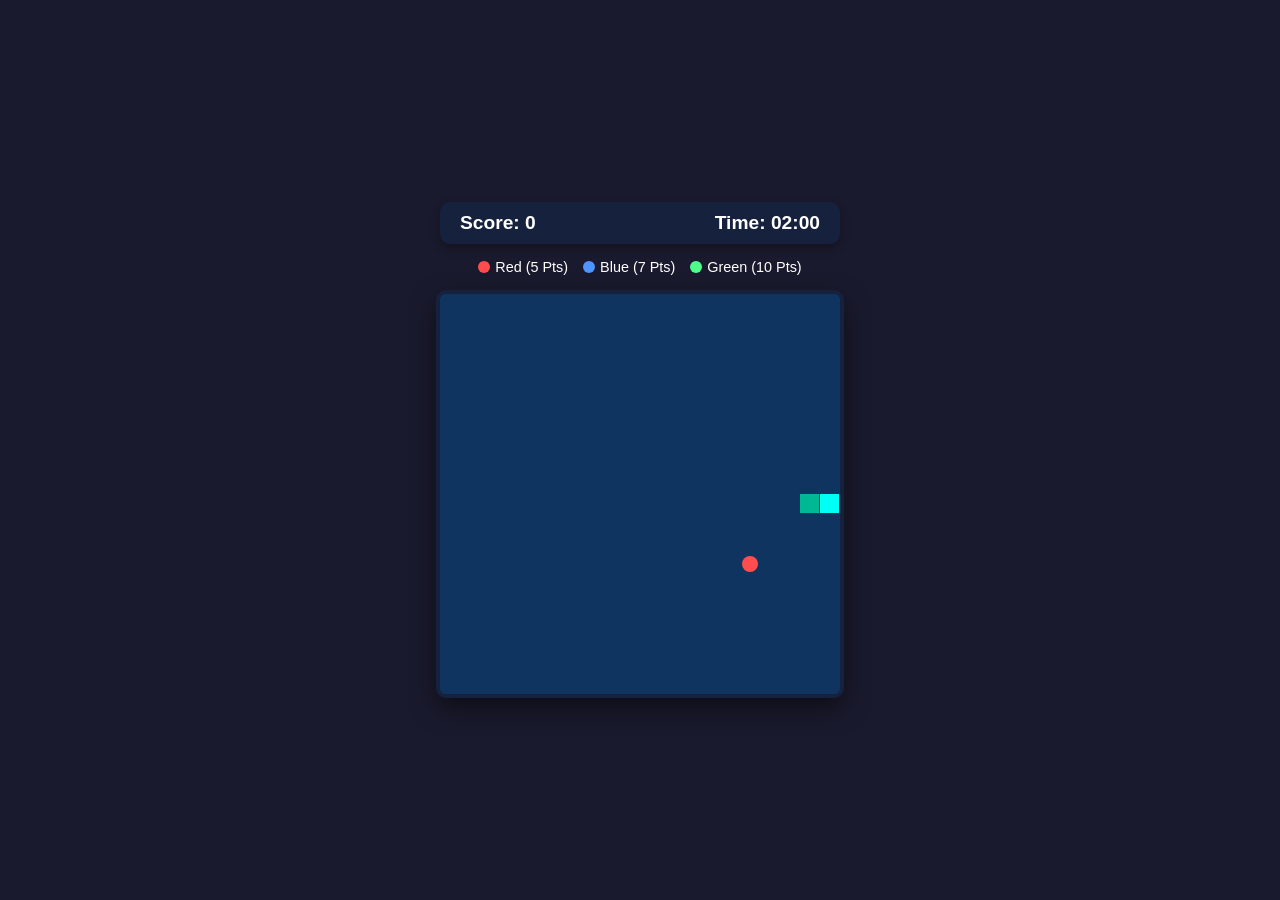
<file: snake.html>
<!DOCTYPE html>
<html lang="en">
<head>
    <meta charset="UTF-8">
    <meta name="viewport" content="width=device-width, initial-scale=1.0, user-scalable=no">
    <title>2-Minute Snake Game</title>
    <style>
        * {
            box-sizing: border-box;
            margin: 0;
            padding: 0;
            font-family: 'Segoe UI', Tahoma, Geneva, Verdana, sans-serif;
            touch-action: none; /* Prevents screen scrolling on touch */
        }

        body {
            background-color: #1a1a2e;
            color: #ffffff;
            display: flex;
            flex-direction: column;
            align-items: center;
            justify-content: center;
            min-height: 100vh;
            overflow: hidden;
        }

        .header {
            display: flex;
            justify-content: space-between;
            width: 90vw;
            max-width: 400px;
            margin-bottom: 15px;
            font-size: 1.2rem;
            font-weight: bold;
            background: #16213e;
            padding: 10px 20px;
            border-radius: 10px;
            box-shadow: 0 4px 10px rgba(0,0,0,0.3);
        }

        .point-legend {
            display: flex;
            gap: 15px;
            margin-bottom: 15px;
            font-size: 0.9rem;
        }

        .dot-info {
            display: flex;
            align-items: center;
            gap: 5px;
        }

        .dot-sample {
            width: 12px;
            height: 12px;
            border-radius: 50%;
        }

        canvas {
            background-color: #0f3460;
            border: 4px solid #16213e;
            border-radius: 10px;
            box-shadow: 0 10px 25px rgba(0,0,0,0.5);
            max-width: 90vw;
            max-height: 90vw;
        }

        /* Game Over Overlay */
        .overlay {
            position: fixed;
            top: 0;
            left: 0;
            width: 100%;
            height: 100%;
            background: rgba(0, 0, 0, 0.85);
            backdrop-filter: blur(5px);
            display: flex;
            flex-direction: column;
            justify-content: center;
            align-items: center;
            opacity: 0;
            pointer-events: none;
            transition: opacity 0.5s ease;
        }

        .overlay.show {
            opacity: 1;
            pointer-events: auto;
        }

        .game-over-title {
            font-size: 2.5rem;
            color: #e94560;
            margin-bottom: 10px;
        }

        .final-score {
            font-size: 1.8rem;
            margin-bottom: 20px;
        }

        .restart-btn {
            padding: 12px 30px;
            font-size: 1.2rem;
            font-weight: bold;
            background-color: #e94560;
            color: white;
            border: none;
            border-radius: 25px;
            cursor: pointer;
            box-shadow: 0 5px 15px rgba(233, 69, 96, 0.4);
            transition: transform 0.2s;
        }

        .restart-btn:hover {
            transform: scale(1.05);
        }
    </style>
</head>
<body>

    <div class="header">
        <div>Score: <span id="score">0</span></div>
        <div>Time: <span id="timer">02:00</span></div>
    </div>

    <div class="point-legend">
        <div class="dot-info">
            <div class="dot-sample" style="background-color: #ff4d4d;"></div> Red (5 Pts)
        </div>
        <div class="dot-info">
            <div class="dot-sample" style="background-color: #4d94ff;"></div> Blue (7 Pts)
        </div>
        <div class="dot-info">
            <div class="dot-sample" style="background-color: #4dff88;"></div> Green (10 Pts)
        </div>
    </div>

    <canvas id="gameCanvas" width="400" height="400"></canvas>

    <div class="overlay" id="overlay">
        <div class="game-over-title">Time's Up!</div>
        <div class="final-score">Your Score: <span id="finalScore">0</span></div>
        <button class="restart-btn" onclick="startGame()">Play Again</button>
    </div>

    <script>
        const canvas = document.getElementById("gameCanvas");
        const ctx = canvas.getContext("2d");

        const scoreEl = document.getElementById("score");
        const timerEl = document.getElementById("timer");
        const overlay = document.getElementById("overlay");
        const finalScoreEl = document.getElementById("finalScore");

        const gridSize = 20;
        const tileCount = canvas.width / gridSize;

        let snake = [];
        let dx = gridSize;
        let dy = 0;

        let dots = [];
        let score = 0;
        let timeRemaining = 120;

        let gameInterval;
        let timerInterval;
        let spawnInterval;

        const dotTypes = [
            { color: '#ff4d4d', points: 5 },
            { color: '#4d94ff', points: 7 },
            { color: '#4dff88', points: 10 }
        ];

        // Keyboard Controls
        window.addEventListener("keydown", changeDirection);

        // Mobile Touch (Swipe) Controls
        let touchStartX = 0;
        let touchStartY = 0;

        window.addEventListener('touchstart', function(e) {
            touchStartX = e.touches[0].clientX;
            touchStartY = e.touches[0].clientY;
        }, false);

        window.addEventListener('touchend', function(e) {
            if (!touchStartX || !touchStartY) return;

            let touchEndX = e.changedTouches[0].clientX;
            let touchEndY = e.changedTouches[0].clientY;

            let diffX = touchEndX - touchStartX;
            let diffY = touchEndY - touchStartY;

            // Sensitivity threshold to avoid small accidental touches
            if (Math.abs(diffX) > 20 || Math.abs(diffY) > 20) {
                if (Math.abs(diffX) > Math.abs(diffY)) {
                    // Horizontal swipe
                    if (diffX > 0 && dx === 0) {
                        dx = gridSize; dy = 0; // Right
                    } else if (diffX < 0 && dx === 0) {
                        dx = -gridSize; dy = 0; // Left
                    }
                } else {
                    // Vertical swipe
                    if (diffY > 0 && dy === 0) {
                        dx = 0; dy = gridSize; // Down
                    } else if (diffY < 0 && dy === 0) {
                        dx = 0; dy = -gridSize; // Up
                    }
                }
            }

            touchStartX = 0;
            touchStartY = 0;
        }, false);

        function changeDirection(e) {
            const keyPressed = e.keyCode;
            const LEFT = 37, UP = 38, RIGHT = 39, DOWN = 40;
            const W = 87, A = 65, S = 83, D = 68;

            if ((keyPressed === LEFT || keyPressed === A) && dx === 0) {
                dx = -gridSize; dy = 0;
            } else if ((keyPressed === UP || keyPressed === W) && dy === 0) {
                dx = 0; dy = -gridSize;
            } else if ((keyPressed === RIGHT || keyPressed === D) && dx === 0) {
                dx = gridSize; dy = 0;
            } else if ((keyPressed === DOWN || keyPressed === S) && dy === 0) {
                dx = 0; dy = gridSize;
            }
        }

        function startGame() {
            snake = [
                { x: 10 * gridSize, y: 10 * gridSize },
                { x: 9 * gridSize, y: 10 * gridSize }
            ];
            dx = gridSize;
            dy = 0;
            score = 0;
            timeRemaining = 120;
            dots = [];
            scoreEl.innerText = score;
            overlay.classList.remove("show");

            spawnDot();

            clearInterval(gameInterval);
            clearInterval(timerInterval);
            clearInterval(spawnInterval);

            gameInterval = setInterval(gameLoop, 100);
            timerInterval = setInterval(updateTimer, 1000);
            spawnInterval = setInterval(spawnDot, 1000);
        }

        function gameLoop() {
            moveSnake();
            checkEat();
            draw();
        }

        function moveSnake() {
            let headX = snake[0].x + dx;
            let headY = snake[0].y + dy;

            if (headX < 0) headX = canvas.width - gridSize;
            else if (headX >= canvas.width) headX = 0;

            if (headY < 0) headY = canvas.height - gridSize;
            else if (headY >= canvas.height) headY = 0;

            const newHead = { x: headX, y: headY };
            snake.unshift(newHead);
            snake.pop();
        }

        function spawnDot() {
            const randomX = Math.floor(Math.random() * tileCount) * gridSize;
            const randomY = Math.floor(Math.random() * tileCount) * gridSize;
            const randomType = dotTypes[Math.floor(Math.random() * dotTypes.length)];

            dots.push({
                x: randomX,
                y: randomY,
                color: randomType.color,
                points: randomType.points
            });
        }

        function checkEat() {
            const head = snake[0];

            for (let i = 0; i < dots.length; i++) {
                if (head.x === dots[i].x && head.y === dots[i].y) {
                    score += dots[i].points;
                    scoreEl.innerText = score;
                    snake.push({ ...snake[snake.length - 1] });
                    dots.splice(i, 1);
                    break;
                }
            }
        }

        function draw() {
            ctx.fillStyle = "#0f3460";
            ctx.fillRect(0, 0, canvas.width, canvas.height);

            dots.forEach(dot => {
                ctx.fillStyle = dot.color;
                ctx.beginPath();
                ctx.arc(dot.x + gridSize / 2, dot.y + gridSize / 2, gridSize / 2 - 2, 0, Math.PI * 2);
                ctx.fill();
            });

            snake.forEach((part, index) => {
                ctx.fillStyle = index === 0 ? "#00fff5" : "#00b894";
                ctx.fillRect(part.x, part.y, gridSize - 1, gridSize - 1);
            });
        }

        function updateTimer() {
            timeRemaining--;

            let minutes = Math.floor(timeRemaining / 60);
            let seconds = timeRemaining % 60;

            minutes = minutes < 10 ? "0" + minutes : minutes;
            seconds = seconds < 10 ? "0" + seconds : seconds;

            timerEl.innerText = `${minutes}:${seconds}`;

            if (timeRemaining <= 0) {
                endGame();
            }
        }

        function endGame() {
            clearInterval(gameInterval);
            clearInterval(timerInterval);
            clearInterval(spawnInterval);

            finalScoreEl.innerText = score;
            overlay.classList.add("show");
        }

        startGame();
    </script>
</body>
</html>
</file>
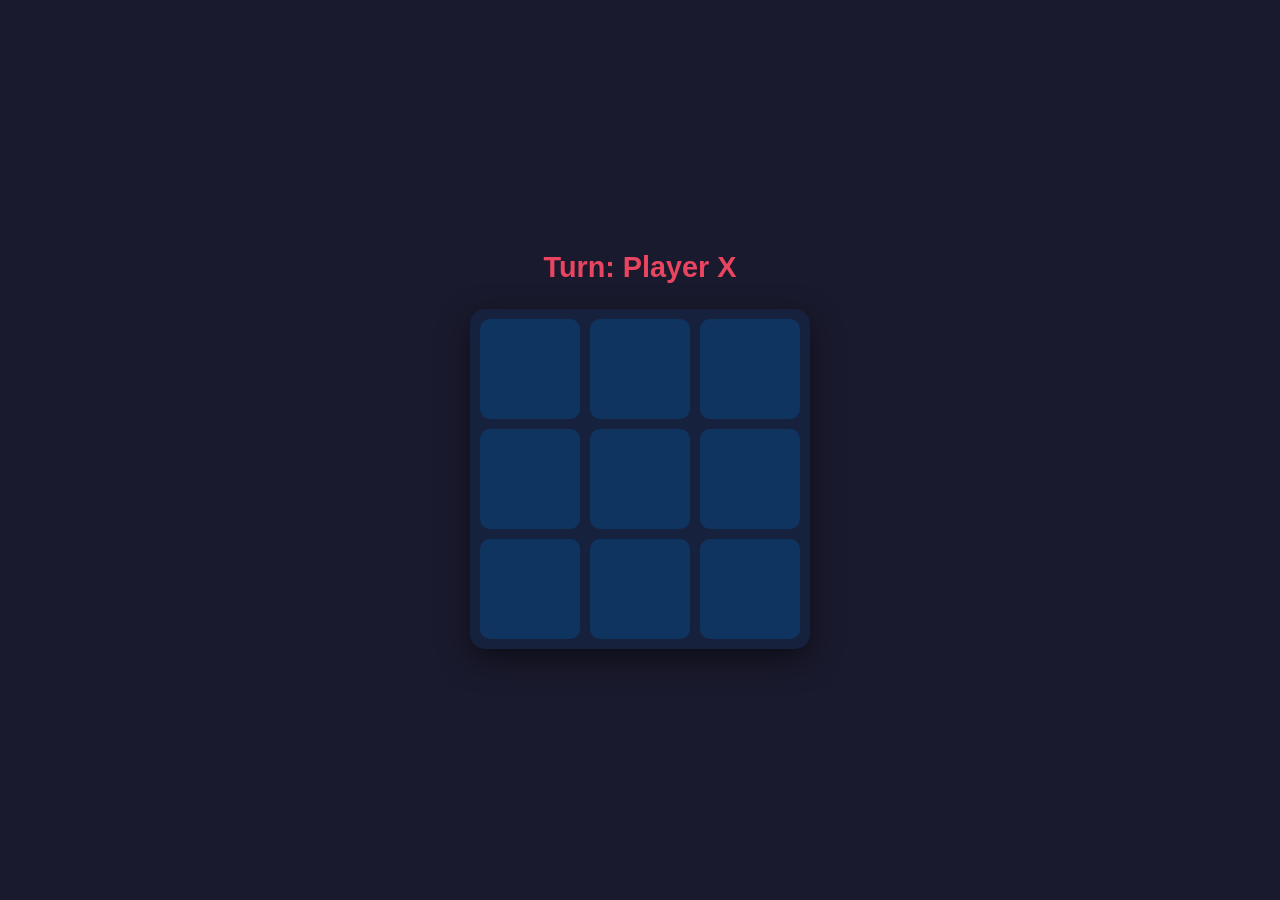
<file: tic-tac-toe.html>
<!DOCTYPE html>
<html lang="en">
<head>
    <meta charset="UTF-8">
    <meta name="viewport" content="width=device-width, initial-scale=1.0">
    <title>Tic Tac Toe</title>
    <style>
        * {
            box-sizing: border-box;
            margin: 0;
            padding: 0;
            font-family: 'Segoe UI', Tahoma, Geneva, Verdana, sans-serif;
        }

        body {
            display: flex;
            flex-direction: column;
            justify-content: center;
            align-items: center;
            min-height: 100vh;
            background-color: #1a1a2e;
            color: #fff;
        }

        /* Turn Indicator (Sub-heading) */
        .status-container {
            font-size: 1.8rem;
            margin-bottom: 25px;
            font-weight: bold;
            color: #e94560;
        }

        /* Game Board Container */
        .board-container {
            position: relative;
            padding: 10px;
            background: #16213e;
            border-radius: 15px;
            box-shadow: 0 10px 30px rgba(0, 0, 0, 0.5);
        }

        /* 3x3 Grid */
        .board {
            display: grid;
            grid-template-columns: repeat(3, 100px);
            grid-template-rows: repeat(3, 100px);
            gap: 10px;
            position: relative;
        }

        /* 9 Buttons (Cells) */
        .cell {
            width: 100px;
            height: 100px;
            background-color: #0f3460;
            border: none;
            border-radius: 10px;
            font-size: 2.5rem;
            font-weight: bold;
            color: #fff;
            cursor: pointer;
            transition: all 0.3s ease;
        }

        .cell:hover {
            background-color: #1f4068;
        }

        /* Inactive effect for non-winning buttons */
        .cell.inactive {
            opacity: 0.2;
            cursor: not-allowed;
        }

        /* Winning Line overlay */
        .winning-line {
            position: absolute;
            background-color: #e94560;
            height: 6px;
            border-radius: 3px;
            transform-origin: left center;
            transition: width 0.4s ease;
            z-index: 3;
            pointer-events: none;
        }

        /* Popup overlay for Winner message */
        .overlay {
            position: fixed;
            top: 0;
            left: 0;
            width: 100%;
            height: 100%;
            background: rgba(0, 0, 0, 0.6);
            backdrop-filter: blur(5px);
            display: flex;
            flex-direction: column;
            justify-content: center;
            align-items: center;
            opacity: 0;
            pointer-events: none;
            transition: opacity 0.5s ease;
            z-index: 10;
        }

        .overlay.show {
            opacity: 1;
            pointer-events: auto;
        }

        .winner-msg {
            font-size: 3rem;
            color: #ffffff;
            margin-bottom: 20px;
            text-align: center;
        }

        .restart-btn {
            padding: 12px 25px;
            font-size: 1.2rem;
            font-weight: bold;
            background-color: #e94560;
            color: white;
            border: none;
            border-radius: 25px;
            cursor: pointer;
            box-shadow: 0 5px 15px rgba(233, 69, 96, 0.4);
            transition: transform 0.2s;
        }

        .restart-btn:hover {
            transform: scale(1.05);
        }
    </style>
</head>
<body>

    <div class="status-container" id="status">Turn: Player X</div>

    <div class="board-container">
        <div class="board" id="board">
            <button class="cell" data-index="0"></button>
            <button class="cell" data-index="1"></button>
            <button class="cell" data-index="2"></button>
            <button class="cell" data-index="3"></button>
            <button class="cell" data-index="4"></button>
            <button class="cell" data-index="5"></button>
            <button class="cell" data-index="6"></button>
            <button class="cell" data-index="7"></button>
            <button class="cell" data-index="8"></button>
            <div class="winning-line" id="line"></div>
        </div>
    </div>

    <!-- Blur Background Overlay with Win Message -->
    <div class="overlay" id="overlay">
        <div class="winner-msg" id="winnerMsg">Player X Win!</div>
        <button class="restart-btn" onclick="resetGame()">Play Again</button>
    </div>

    <script>
        const cells = document.querySelectorAll('.cell');
        const statusText = document.getElementById('status');
        const line = document.getElementById('line');
        const overlay = document.getElementById('overlay');
        const winnerMsg = document.getElementById('winnerMsg');

        let currentPlayer = "X";
        let boardState = ["", "", "", "", "", "", "", "", ""];
        let isGameActive = true;

        const winningConditions = [
            // Rows
            [0, 1, 2, 50, 15, 0, 290],
            [3, 4, 5, 160, 15, 0, 290],
            [6, 7, 8, 270, 15, 0, 290],
            // Columns
            [0, 3, 6, 15, 50, 90, 290],
            [1, 4, 7, 15, 160, 90, 290],
            [2, 5, 8, 15, 270, 90, 290],
            // Diagonals
            [0, 4, 8, 15, 15, 45, 395],
            [2, 4, 6, 15, 305, 135, 395]
        ];

        cells.forEach(cell => cell.addEventListener('click', handleCellClick));

        function handleCellClick(e) {
            const index = e.target.getAttribute('data-index');

            if (boardState[index] !== "" || !isGameActive) return;

            boardState[index] = currentPlayer;
            e.target.innerText = currentPlayer;

            checkResult();
        }

        function checkResult() {
            let roundWon = false;
            let winCondition = null;

            for (let i = 0; i < winningConditions.length; i++) {
                const condition = winningConditions[i];
                const a = boardState[condition[0]];
                const b = boardState[condition[1]];
                const c = boardState[condition[2]];

                if (a === '' || b === '' || c === '') continue;

                if (a === b && b === c) {
                    roundWon = true;
                    winCondition = condition;
                    break;
                }
            }

            if (roundWon) {
                isGameActive = false;
                handleWin(winCondition);
                return;
            }

            if (!boardState.includes("")) {
                statusText.innerText = "Game Draw!";
                isGameActive = false;
                setTimeout(() => {
                    winnerMsg.innerText = "It's a Draw!";
                    overlay.classList.add('show');
                }, 1000);
                return;
            }

            currentPlayer = currentPlayer === "X" ? "O" : "X";
            statusText.innerText = `Turn: Player ${currentPlayer}`;
        }

        function handleWin(winCondition) {
            const [a, b, c, top, left, angle, width] = winCondition;

            // Draw Strike Line
            line.style.top = `${top}px`;
            line.style.left = `${left}px`;
            line.style.transform = `rotate(${angle}deg)`;
            line.style.width = `${width}px`;

            // Make non-winning cells inactive
            cells.forEach((cell, index) => {
                if (index !== a && index !== b && index !== c) {
                    cell.classList.add('inactive');
                }
            });

            // Show Winner Message Overlay
            setTimeout(() => {
                winnerMsg.innerText = `Player ${currentPlayer} Win!`;
                overlay.classList.add('show');
            }, 800);
        }

        function resetGame() {
            currentPlayer = "X";
            boardState = ["", "", "", "", "", "", "", "", ""];
            isGameActive = true;
            statusText.innerText = `Turn: Player ${currentPlayer}`;

            line.style.width = "0px";
            overlay.classList.remove('show');

            cells.forEach(cell => {
                cell.innerText = "";
                cell.classList.remove('inactive');
            });
        }
    </script>
</body>
</html>
</file>
